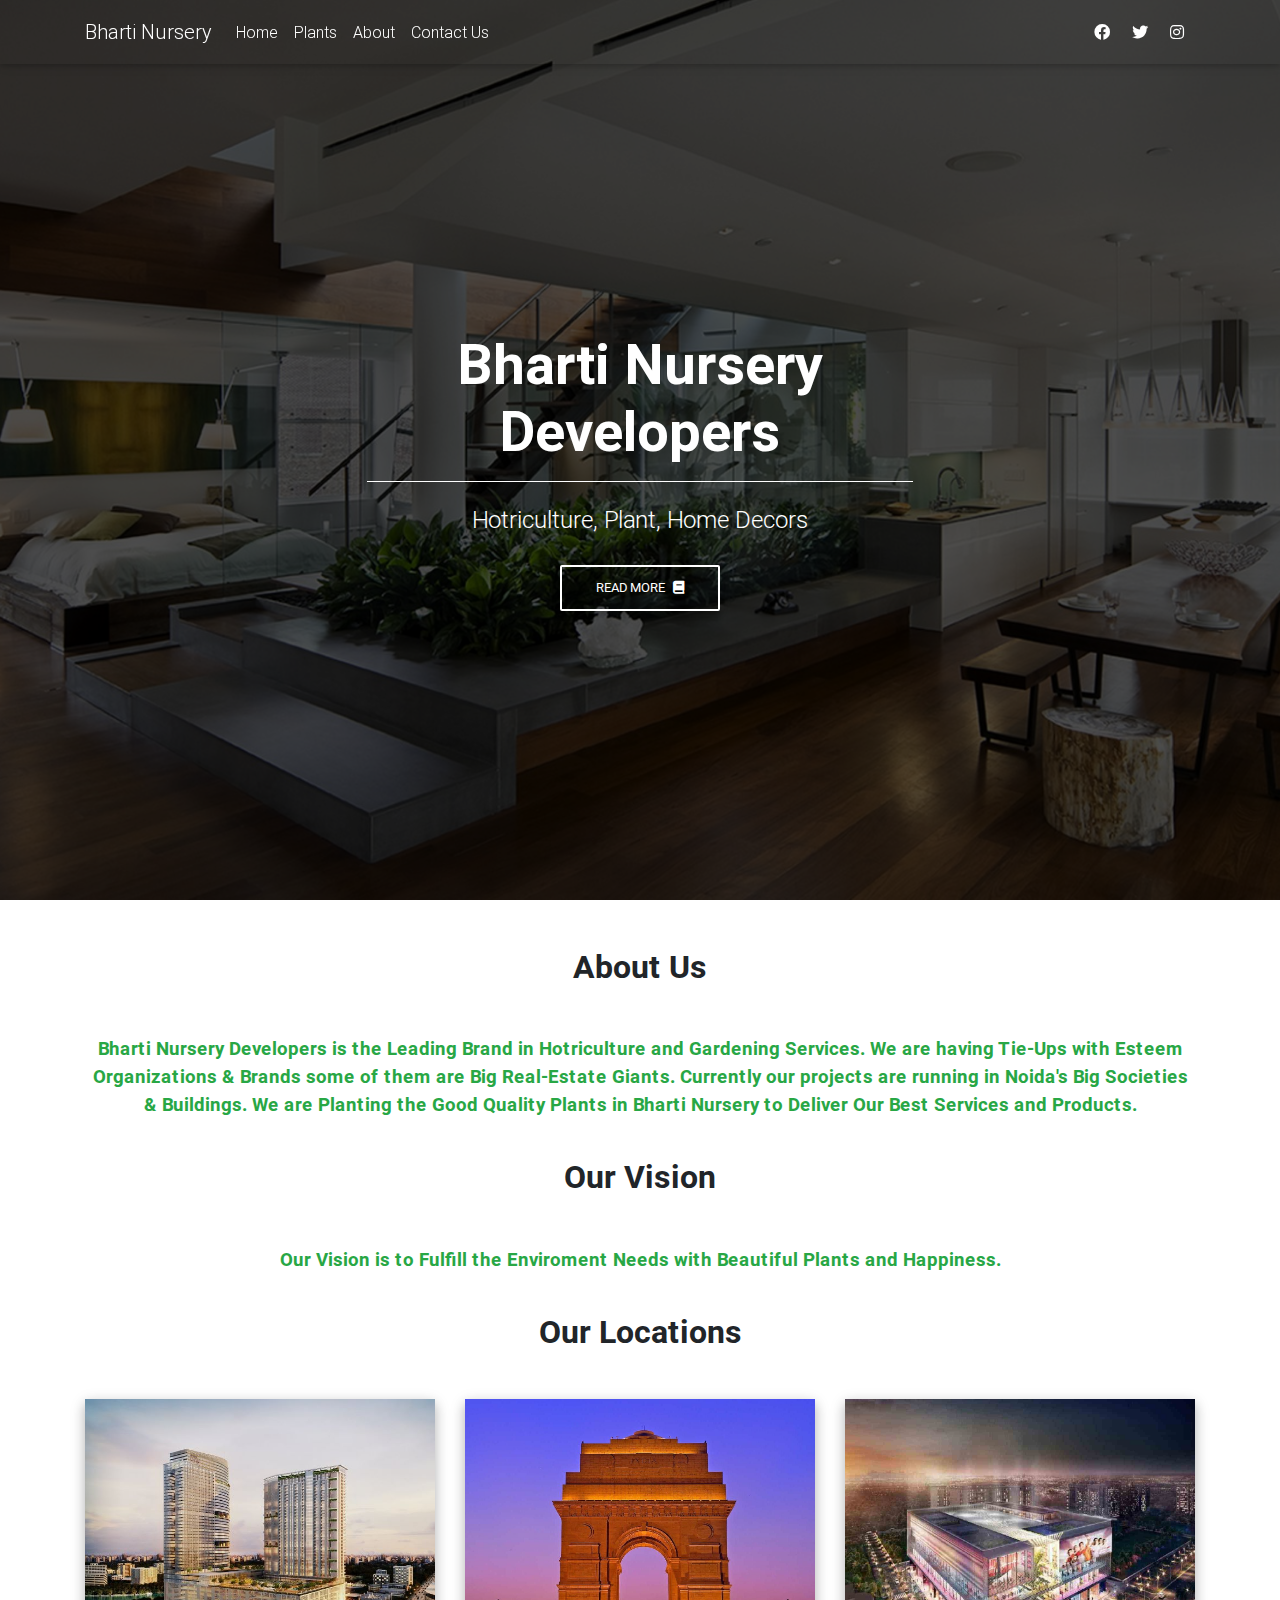
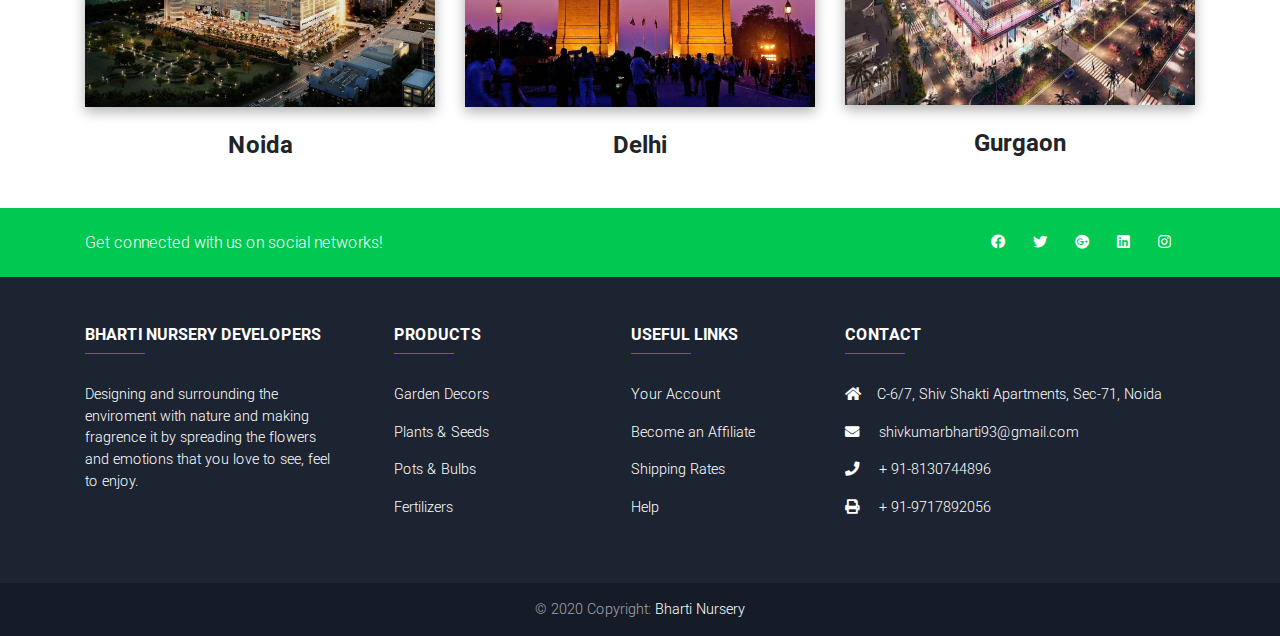
<file: about.html>
<!DOCTYPE html>
<html lang="en">

<header>
  <meta charset="utf-8">
  <meta name="viewport" content="width=device-width, initial-scale=1, shrink-to-fit=no">
  <meta http-equiv="x-ua-compatible" content="ie=edge">
  <title>Bharti Nursery Developers | About</title>
  <!-- Font Awesome -->
  <link rel="stylesheet" href="https://use.fontawesome.com/releases/v5.8.2/css/all.css">
  <!-- Bootstrap core CSS -->
  <link href="css/bootstrap.min.css" rel="stylesheet">
  <!-- Material Design Bootstrap -->
  <link href="css/mdb.min.css" rel="stylesheet">
  <!-- Your custom styles (optional) -->
  <link href="css/style.css" rel="stylesheet">


        <!--Navbar-->
        <nav class="navbar navbar-expand-lg navbar-dark fixed-top scrolling-navbar">

            <div class="container">

                <!-- Navbar brand -->
                <a class="navbar-brand" href="#">Bharti Nursery </a>

                <!-- Collapse button -->
                <button class="navbar-toggler" type="button" data-toggle="collapse" data-target="#basicExampleNav"
                    aria-controls="basicExampleNav" aria-expanded="false" aria-label="Toggle navigation">
                    <span class="navbar-toggler-icon"></span>
                </button>

                <!-- Collapsible content -->
                <div class="collapse navbar-collapse" id="basicExampleNav">

                    <!-- Links -->
                    <ul class="navbar-nav mr-auto smooth-scroll">
                        <li class="nav-item">
                            <a class="nav-link" href="index.html">Home</a>
                        </li>
                        <li class="nav-item">
                            <a class="nav-link" href="plants.html">Plants</a>
                        </li>
                        <li class="nav-item">
                            <a class="nav-link" href="#">About</a>
                        </li>
                        <li class="nav-item">
                            <a class="nav-link" href="contact.html">Contact Us</a>
                        </li>
                    </ul>
                    <!-- Links -->

                    <!-- Social Icon  -->
                    <ul class="navbar-nav nav-flex-icons">
                        <li class="nav-item">
                            <a class="nav-link"><i class="fab fa-facebook"></i></a>
                        </li>
                        <li class="nav-item">
                            <a class="nav-link"><i class="fab fa-twitter"></i></a>
                        </li>
                        <li class="nav-item">
                            <a class="nav-link"><i class="fab fa-instagram"></i></a>
                        </li>
                    </ul>
                </div>
                <!-- Collapsible content -->

            </div>

        </nav>
        <!--/.Navbar-->

        <!--Mask-->
        <div id="intro" class="view">

            <div class="mask rgba-black-strong">

                <div class="container-fluid d-flex align-items-center justify-content-center h-100">

                    <div class="row d-flex justify-content-center text-center">

                        <div class="col-md-10">

                            <!-- Heading -->
                            <h2 class="display-4 font-weight-bold white-text pt-5 mb-2">Bharti Nursery Developers</h2>

                            <!-- Divider -->
                            <hr class="hr-light">

                            <!-- Description -->
                            <h4 class="white-text my-4">Hotriculture, Plant, Home Decors </h4>
                            <button type="button" class="btn btn-outline-white">Read more<i class="fa fa-book ml-2"></i></button>

                        </div>

                    </div>

                </div>

            </div>

        </div>
        <!--/.Mask-->

    </header>
    <!--Main Navigation-->

    <!--Main layout-->
    <main class="mt-5">
        <div class="container">

            <!--Section: Best Features-->
            <section id="best-features" class="text-center">

                <!-- Heading -->
                <h2 class="mb-5 font-weight-bold">About Us</h2>
                    
                    <div class="row d-flex justify-content-center mb-4">
                    <div class="col-md-12">

                        <!-- Description -->
                        <p style="color: #28a745; font-size: 14pt; font-weight: bold;">Bharti Nursery Developers is the Leading Brand in Hotriculture and Gardening Services. We are having Tie-Ups with Esteem Organizations & Brands some of them are Big Real-Estate Giants. Currently our projects are running in Noida's Big Societies & Buildings. We are Planting the Good Quality Plants in Bharti Nursery to Deliver Our Best Services and Products.</p>

                    </div>
                    <!--Grid column-->

                </div>
                <!--Grid row-->
               
            </section>
            <!--Section: Contact-->

             <section id="best-features" class="text-center">

                <!-- Heading -->
                <h2 class="mb-5 font-weight-bold">Our Vision</h2>
                    
                    <div class="row d-flex justify-content-center mb-4">
                    <div class="col-md-12">

                        <!-- Description -->
                        <p style="color: #28a745; font-size: 14pt; font-weight: bold;">Our Vision is to Fulfill the Enviroment Needs with Beautiful Plants and Happiness.</p>

                    </div>
                    <!--Grid column-->

                </div>
                <!--Grid row-->
               
            </section>

            <section id="examples" class="text-center">

                <!-- Heading -->
                <h2 class="mb-5 font-weight-bold">Our Locations</h2>

                <!--Grid row-->
                <div class="row">

                    <!--Grid column-->
                    <div class="col-lg-4 col-md-12 mb-4">

                        <div class="view overlay z-depth-1-half">
                            <img src="images/wave-noida.jpg" class="img-fluid" alt="">
                            <div class="mask rgba-white-slight"></div>
                        </div>

                        <h4 class="my-4 font-weight-bold">Noida</h4>
                     

                    </div>
                    <!--Grid column-->

                    <!--Grid column-->
                    <div class="col-lg-4 col-md-6 mb-4">

                        <div class="view overlay z-depth-1-half">
                            <img src="images/delhi.jpg" class="img-fluid" alt="">
                            <div class="mask rgba-white-slight"></div>
                        </div>

                        <h4 class="my-4 font-weight-bold">Delhi</h4>
                      

                    </div>
                    <!--Grid column-->

                    <!--Grid column-->
                                        <div class="col-lg-4 col-md-12 mb-4">

                        <div class="view overlay z-depth-1-half">
                            <img src="images/gurgaon.jpg" class="img-fluid" alt="">
                            <div class="mask rgba-white-slight"></div>
                        </div>

                        <h4 class="my-4 font-weight-bold">Gurgaon</h4>
                    

                    </div>
                    
                    <!--Grid column-->

                </div>
            </section>
        </div>
    </main>
    <!--Main layout-->

    <!-- Footer -->
    <footer class="page-footer font-small unique-color-dark">

        <!-- Social buttons -->
        <div class="success-color">
            <div class="container">
                <!--Grid row-->
                <div class="row py-4 d-flex align-items-center">

                    <!--Grid column-->
                    <div class="col-md-6 col-lg-5 text-center text-md-left mb-4 mb-md-0">
                        <h6 class="mb-0 white-text">Get connected with us on social networks!</h6>
                    </div>
                    <!--Grid column-->

                    <!--Grid column-->
                    <div class="col-md-6 col-lg-7 text-center text-md-right">
                        <!--Facebook-->
                        <a class="fb-ic ml-0">
                            <i class="fab fa-facebook white-text mr-4"> </i>
                        </a>
                        <!--Twitter-->
                        <a class="tw-ic">
                            <i class="fab fa-twitter white-text mr-4"> </i>
                        </a>
                        <!--Google +-->
                        <a class="gplus-ic">
                            <i class="fab fa-google-plus white-text mr-4"> </i>
                        </a>
                        <!--Linkedin-->
                        <a class="li-ic">
                            <i class="fab fa-linkedin white-text mr-4"> </i>
                        </a>
                        <!--Instagram-->
                        <a class="ins-ic">
                            <i class="fab fa-instagram white-text mr-lg-4"> </i>
                        </a>
                    </div>
                    <!--Grid column-->

                </div>
                <!--Grid row-->
            </div>
        </div>
        <!-- Social buttons -->

        <!--Footer Links-->
        <div class="container mt-5 mb-4 text-center text-md-left">
            <div class="row mt-3">

                <!--First column-->
                <div class="col-md-3 col-lg-4 col-xl-3 mb-4">
                    <h6 class="text-uppercase font-weight-bold">
                        <strong>Bharti Nursery Developers</strong>
                    </h6>
                    <hr class="deep-purple accent-2 mb-4 mt-0 d-inline-block mx-auto" style="width: 60px;">
                    <p>Designing and surrounding the enviroment with nature and making fragrence it by spreading the flowers and emotions that you love to see, feel to enjoy. </p>
                </div>
                <!--/.First column-->

                <!--Second column-->
                <div class="col-md-2 col-lg-2 col-xl-2 mx-auto mb-4">
                    <h6 class="text-uppercase font-weight-bold">
                        <strong>Products</strong>
                    </h6>
                    <hr class="deep-purple accent-2 mb-4 mt-0 d-inline-block mx-auto" style="width: 60px;">
                    <p>
                        <a href="#!">Garden Decors</a>
                    </p>
                    <p>
                        <a href="#!">Plants & Seeds</a>
                    </p>
                    <p>
                        <a href="#!">Pots & Bulbs</a>
                    </p>
                    <p>
                        <a href="#!">Fertilizers</a>
                    </p>
                </div>
                <!--/.Second column-->

                <!--Third column-->
                <div class="col-md-3 col-lg-2 col-xl-2 mx-auto mb-4">
                    <h6 class="text-uppercase font-weight-bold">
                        <strong>Useful links</strong>
                    </h6>
                    <hr class="deep-purple accent-2 mb-4 mt-0 d-inline-block mx-auto" style="width: 60px;">
                    <p>
                        <a href="#!">Your Account</a>
                    </p>
                    <p>
                        <a href="#!">Become an Affiliate</a>
                    </p>
                    <p>
                        <a href="#!">Shipping Rates</a>
                    </p>
                    <p>
                        <a href="#!">Help</a>
                    </p>
                </div>
                <!--/.Third column-->

                <!--Fourth column-->
                <div class="col-md-4 col-lg-4 col-xl-4">
                    <h6 class="text-uppercase font-weight-bold">
                        <strong>Contact</strong>
                    </h6>
                    <hr class="deep-purple accent-2 mb-4 mt-0 d-inline-block mx-auto" style="width: 60px;">
                    <p>
                        <i class="fas fa-home mr-3"></i></i>C-6/7, Shiv Shakti Apartments, Sec-71, Noida</p>
                    <p>
                        <i class="fa fa-envelope mr-3"></i> shivkumarbharti93@gmail.com</p>
                    <p>
                        <i class="fa fa-phone mr-3"></i> + 91-8130744896</p>
                    <p>
                        <i class="fa fa-print mr-3"></i> + 91-9717892056</p>
                </div>
                <!--/.Fourth column-->

            </div>
        </div>
        <!--/.Footer Links-->

        <!-- Copyright -->
        <div class="footer-copyright text-center py-3">© 2020 Copyright:
            <a href="http://www.bhartinursery.in"> Bharti Nursery</a>
        </div>
        <!-- Copyright -->

    </footer>
    <!-- Footer -->







  <!-- SCRIPTS -->
  <!-- JQuery -->
  <script type="text/javascript" src="js/jquery-3.4.1.min.js"></script>
  <!-- Bootstrap tooltips -->
  <script type="text/javascript" src="js/popper.min.js"></script>
  <!-- Bootstrap core JavaScript -->
  <script type="text/javascript" src="js/bootstrap.min.js"></script>
  <!-- MDB core JavaScript -->
  <script type="text/javascript" src="js/mdb.min.js"></script>
</body>

</html>
</file>
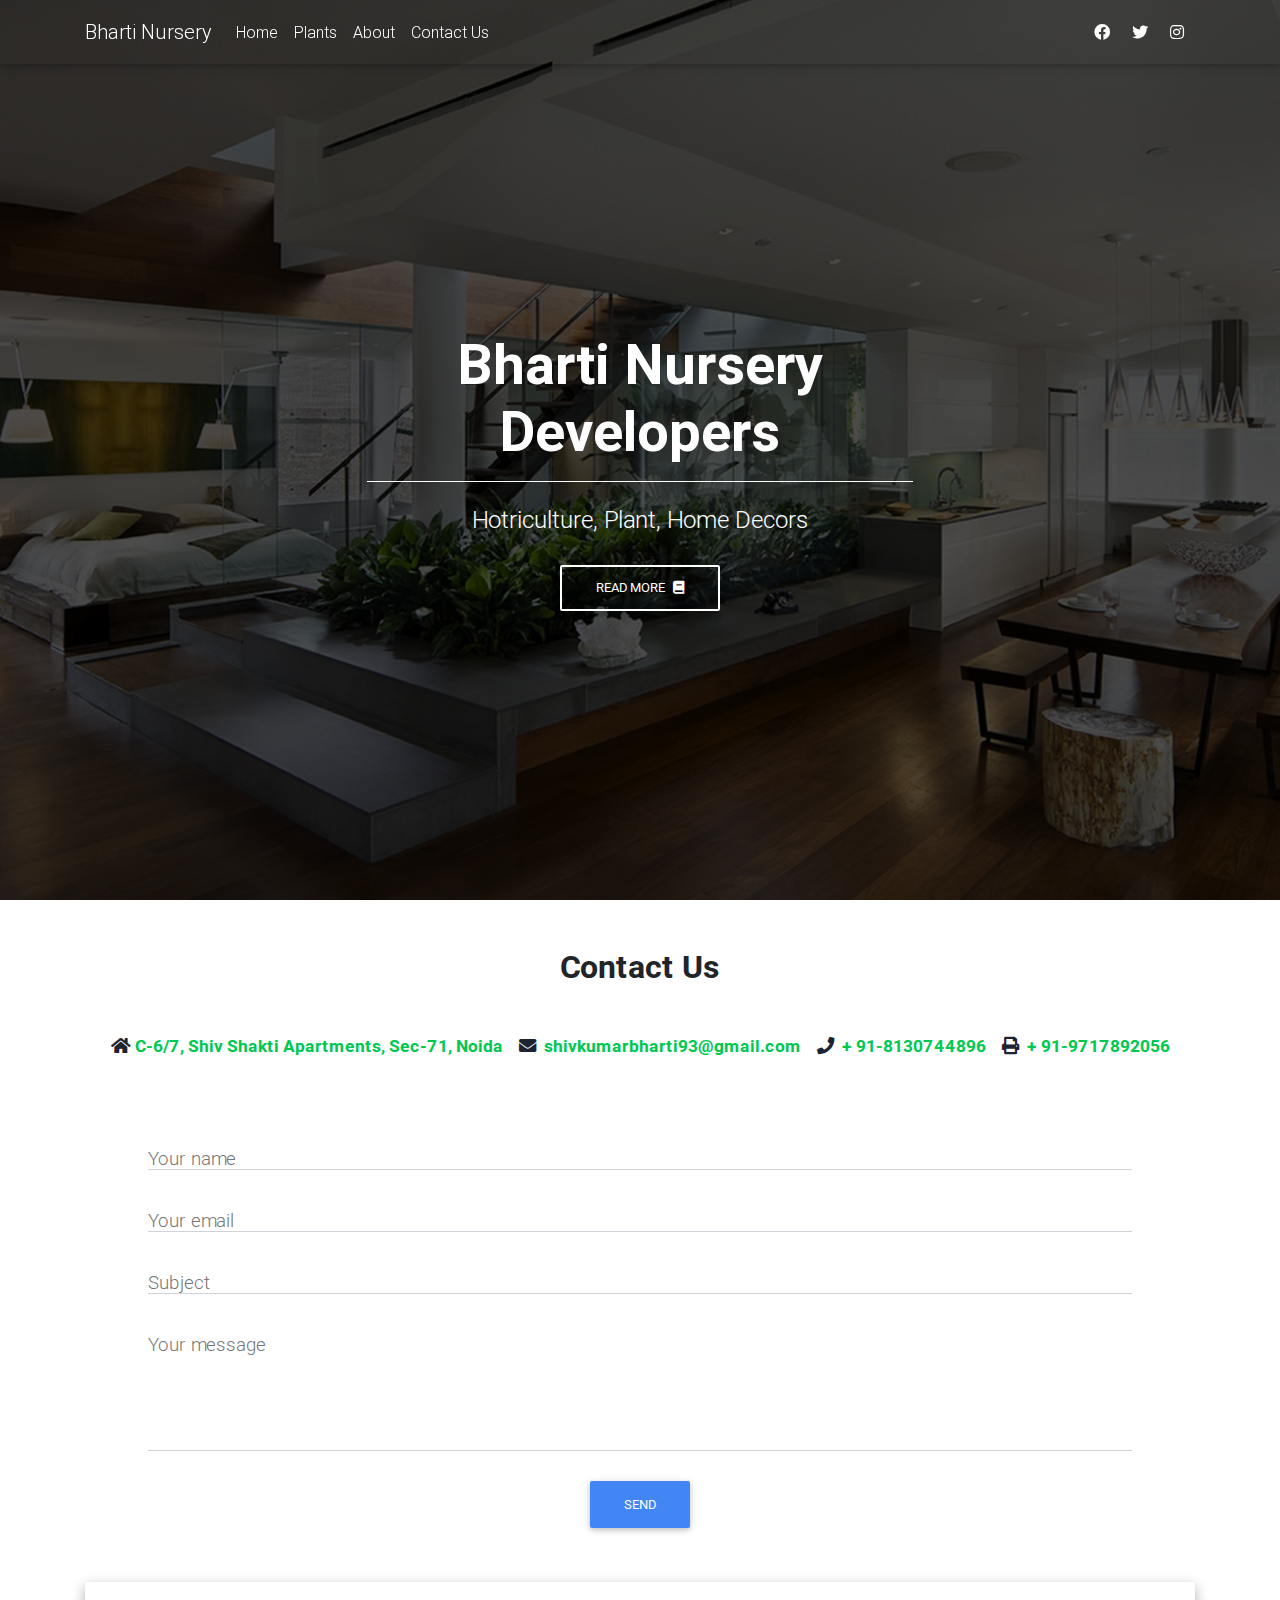
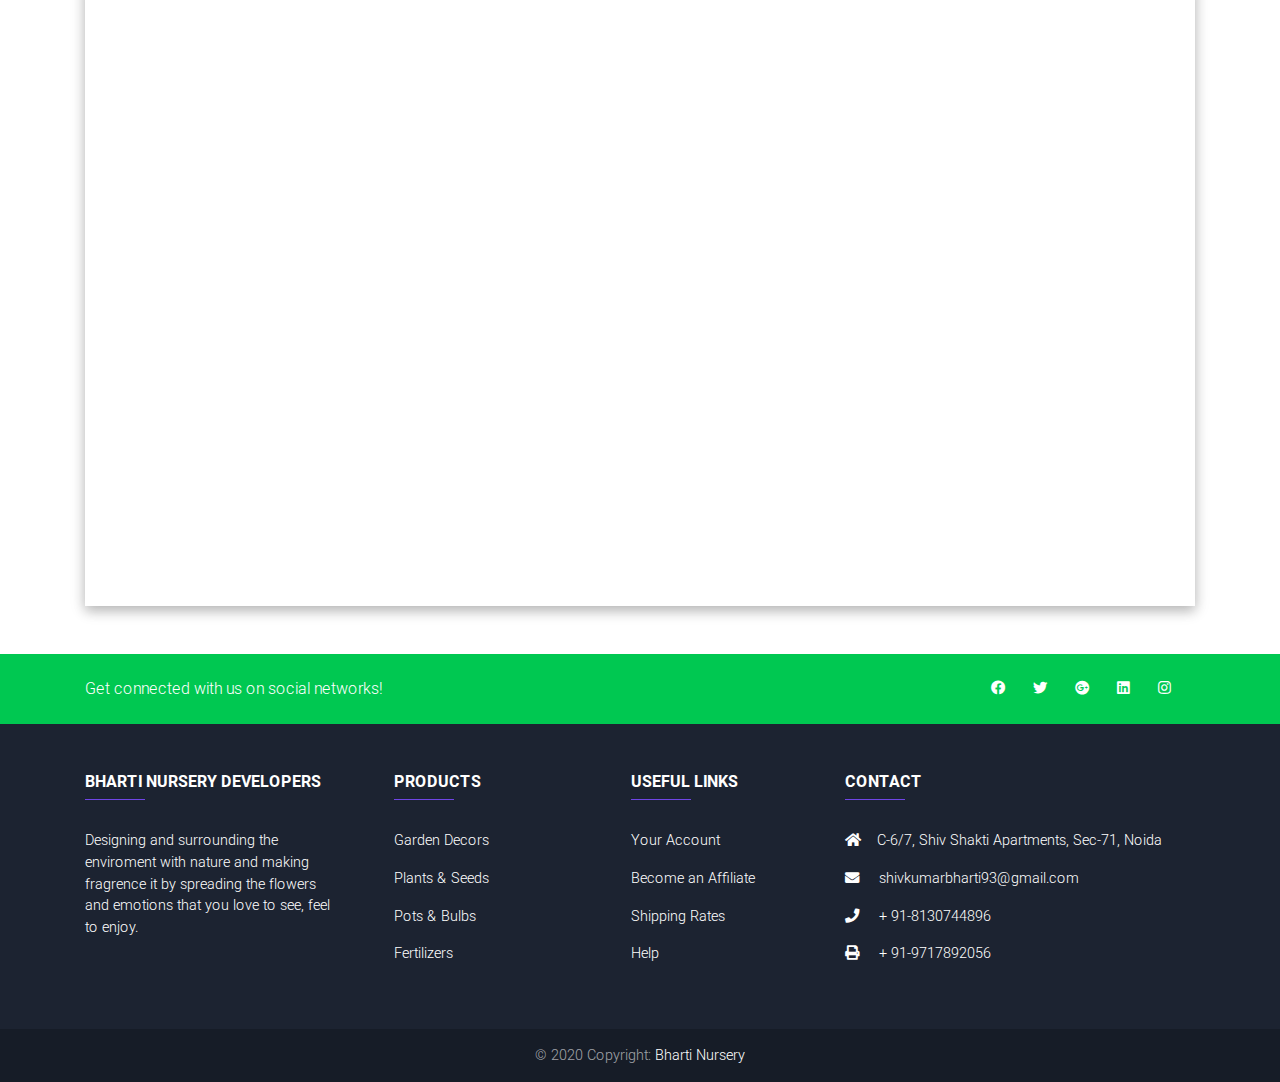
<file: contact.html>
<!DOCTYPE html>
<html lang="en">

<header>
  <meta charset="utf-8">
  <meta name="viewport" content="width=device-width, initial-scale=1, shrink-to-fit=no">
  <meta http-equiv="x-ua-compatible" content="ie=edge">
  <title>Bharti Nursery Developers | Contact</title>
  <!-- Font Awesome -->
  <link rel="stylesheet" href="https://use.fontawesome.com/releases/v5.8.2/css/all.css">
  <!-- Bootstrap core CSS -->
  <link href="css/bootstrap.min.css" rel="stylesheet">
  <!-- Material Design Bootstrap -->
  <link href="css/mdb.min.css" rel="stylesheet">
  <!-- Your custom styles (optional) -->
  <link href="css/style.css" rel="stylesheet">


        <!--Navbar-->
        <nav class="navbar navbar-expand-lg navbar-dark fixed-top scrolling-navbar">

            <div class="container">

                <!-- Navbar brand -->
                <a class="navbar-brand" href="#">Bharti Nursery </a>

                <!-- Collapse button -->
                <button class="navbar-toggler" type="button" data-toggle="collapse" data-target="#basicExampleNav"
                    aria-controls="basicExampleNav" aria-expanded="false" aria-label="Toggle navigation">
                    <span class="navbar-toggler-icon"></span>
                </button>

                <!-- Collapsible content -->
                <div class="collapse navbar-collapse" id="basicExampleNav">

                    <!-- Links -->
                    <ul class="navbar-nav mr-auto smooth-scroll">
                        <li class="nav-item">
                            <a class="nav-link" href="index.html">Home</a>
                        </li>
                        <li class="nav-item">
                            <a class="nav-link" href="plants.html">Plants</a>
                        </li>
                        <li class="nav-item">
                            <a class="nav-link" href="about.html">About</a>
                        </li>
                        <li class="nav-item">
                            <a class="nav-link" href="#">Contact Us</a>
                        </li>
                    </ul>
                    <!-- Links -->

                    <!-- Social Icon  -->
                    <ul class="navbar-nav nav-flex-icons">
                        <li class="nav-item">
                            <a class="nav-link"><i class="fab fa-facebook"></i></a>
                        </li>
                        <li class="nav-item">
                            <a class="nav-link"><i class="fab fa-twitter"></i></a>
                        </li>
                        <li class="nav-item">
                            <a class="nav-link"><i class="fab fa-instagram"></i></a>
                        </li>
                    </ul>
                </div>
                <!-- Collapsible content -->

            </div>

        </nav>
        <!--/.Navbar-->

        <!--Mask-->
        <div id="intro" class="view">

            <div class="mask rgba-black-strong">

                <div class="container-fluid d-flex align-items-center justify-content-center h-100">

                    <div class="row d-flex justify-content-center text-center">

                        <div class="col-md-10">

                            <!-- Heading -->
                            <h2 class="display-4 font-weight-bold white-text pt-5 mb-2">Bharti Nursery Developers</h2>

                            <!-- Divider -->
                            <hr class="hr-light">

                            <!-- Description -->
                            <h4 class="white-text my-4">Hotriculture, Plant, Home Decors </h4>
                            <button type="button" class="btn btn-outline-white">Read more<i class="fa fa-book ml-2"></i></button>

                        </div>

                    </div>

                </div>

            </div>

        </div>
        <!--/.Mask-->

    </header>
    <!--Main Navigation-->
    
    <!--Main layout-->
  <main class="mt-5">    
    <div class="container">
      <section id="examples" class="text-center">

                <!-- Heading -->
                <h2 class="mb-5 font-weight-bold">Contact Us</h2>

               <div class="col-md-4 col-lg-4 col-xl-4" style=" display: inline; font-weight: bold; color: #00c851; font-size: 13pt">

                   
                    <span>
                        <i class="fas fa-home mr-1" style="color: #1c2331;"></i></i>C-6/7, Shiv Shakti Apartments, Sec-71, Noida </span>&nbsp;&nbsp;
                    <span>
                        <i class="fa fa-envelope mr-1" style="color: #1c2331;"></i> shivkumarbharti93@gmail.com </span>&nbsp;&nbsp;
                    <span>
                        <i class="fa fa-phone mr-1" style="color: #1c2331;"></i> + 91-8130744896 </span>&nbsp;&nbsp;
                    <span>
                        <i class="fa fa-print mr-1" style="color: #1c2331;"></i> + 91-9717892056 </span>
                </div>
           
                 <div class="col-lg-12 col-md-12">
                        <!-- Form contact -->
                        <form class="p-5" style="font-size: 14pt;">
                            <div class="md-form form-sm"> 
                                <input type="text" id="form3" class="form-control form-control-sm">
                                <label for="form3" style="font-size: 14pt;">Your name</label>
                            </div>
                            <div class="md-form form-sm"> 
                                <input type="text" id="form2" class="form-control form-control-sm">
                                <label for="form2" style="font-size: 14pt;">Your email</label>
                            </div>
                            <div class="md-form form-sm">
                                <input type="text" id="form32" class="form-control form-control-sm">
                                <label for="form34" style="font-size: 14pt;">Subject</label>
                            </div>
                            <div class="md-form form-sm"> 
                                <textarea type="text" id="form8" class="md-textarea form-control form-control-sm" rows="4"></textarea>
                                <label for="form8" style="font-size: 14pt;">Your message</label>
                            </div>
                            <div class="text-center mt-4">
                                <button class="btn btn-primary">Send </button>
                            </div>
                        </form>
                        <!-- Form contact -->
                    </div>
            <!--Section: Examples-->
              <div id="map-container-google-1" class="z-depth-1-half map-container-6 mb-5" style="height: 300px">
  <iframe src="https://www.google.com/maps/embed?pb=!1m18!1m12!1m3!1d3503.248960190811!2d77.37486683583269!3d28.59230719424893!2m3!1f0!2f0!3f0!3m2!1i1024!2i768!4f13.1!3m3!1m2!1s0x390ce581c5555555%3A0x5c28950d9241b74f!2sShiv%20Shakti%20Apartments!5e0!3m2!1sen!2sin!4v1593780030509!5m2!1sen!2sin" frameborder="0" style="border:0" allowfullscreen></iframe>
</div>

     </div>
    </main>
       
      
       

        <footer class="page-footer font-small unique-color-dark">

        <!-- Social buttons -->
        <div class="success-color">
            <div class="container">
                <!--Grid row-->
                <div class="row py-4 d-flex align-items-center">

                    <!--Grid column-->
                    <div class="col-md-6 col-lg-5 text-center text-md-left mb-4 mb-md-0">
                        <h6 class="mb-0 white-text">Get connected with us on social networks!</h6>
                    </div>
                    <!--Grid column-->

                    <!--Grid column-->
                    <div class="col-md-6 col-lg-7 text-center text-md-right">
                        <!--Facebook-->
                        <a class="fb-ic ml-0">
                            <i class="fab fa-facebook white-text mr-4"> </i>
                        </a>
                        <!--Twitter-->
                        <a class="tw-ic">
                            <i class="fab fa-twitter white-text mr-4"> </i>
                        </a>
                        <!--Google +-->
                        <a class="gplus-ic">
                            <i class="fab fa-google-plus white-text mr-4"> </i>
                        </a>
                        <!--Linkedin-->
                        <a class="li-ic">
                            <i class="fab fa-linkedin white-text mr-4"> </i>
                        </a>
                        <!--Instagram-->
                        <a class="ins-ic">
                            <i class="fab fa-instagram white-text mr-lg-4"> </i>
                        </a>
                    </div>
                    <!--Grid column-->

                </div>
                <!--Grid row-->
            </div>
        </div>
        <!-- Social buttons -->

        <!--Footer Links-->
        <div class="container mt-5 mb-4 text-center text-md-left">
            <div class="row mt-3">

                <!--First column-->
                <div class="col-md-3 col-lg-4 col-xl-3 mb-4">
                    <h6 class="text-uppercase font-weight-bold">
                        <strong>Bharti Nursery Developers</strong>
                    </h6>
                    <hr class="deep-purple accent-2 mb-4 mt-0 d-inline-block mx-auto" style="width: 60px;">
                    <p>Designing and surrounding the enviroment with nature and making fragrence it by spreading the flowers and emotions that you love to see, feel to enjoy. </p>
                </div>
                <!--/.First column-->

                <!--Second column-->
                <div class="col-md-2 col-lg-2 col-xl-2 mx-auto mb-4">
                    <h6 class="text-uppercase font-weight-bold">
                        <strong>Products</strong>
                    </h6>
                    <hr class="deep-purple accent-2 mb-4 mt-0 d-inline-block mx-auto" style="width: 60px;">
                    <p>
                        <a href="#!">Garden Decors</a>
                    </p>
                    <p>
                        <a href="#!">Plants & Seeds</a>
                    </p>
                    <p>
                        <a href="#!">Pots & Bulbs</a>
                    </p>
                    <p>
                        <a href="#!">Fertilizers</a>
                    </p>
                </div>
                <!--/.Second column-->

                <!--Third column-->
                <div class="col-md-3 col-lg-2 col-xl-2 mx-auto mb-4">
                    <h6 class="text-uppercase font-weight-bold">
                        <strong>Useful links</strong>
                    </h6>
                    <hr class="deep-purple accent-2 mb-4 mt-0 d-inline-block mx-auto" style="width: 60px;">
                    <p>
                        <a href="#!">Your Account</a>
                    </p>
                    <p>
                        <a href="#!">Become an Affiliate</a>
                    </p>
                    <p>
                        <a href="#!">Shipping Rates</a>
                    </p>
                    <p>
                        <a href="#!">Help</a>
                    </p>
                </div>
                <!--/.Third column-->

                <!--Fourth column-->
                <div class="col-md-4 col-lg-4 col-xl-4">
                    <h6 class="text-uppercase font-weight-bold">
                        <strong>Contact</strong>
                    </h6>
                    <hr class="deep-purple accent-2 mb-4 mt-0 d-inline-block mx-auto" style="width: 60px;">
                    <p>
                        <i class="fas fa-home mr-3"></i></i>C-6/7, Shiv Shakti Apartments, Sec-71, Noida</p>
                    <p>
                        <i class="fa fa-envelope mr-3"></i> shivkumarbharti93@gmail.com</p>
                    <p>
                        <i class="fa fa-phone mr-3"></i> + 91-8130744896</p>
                    <p>
                        <i class="fa fa-print mr-3"></i> + 91-9717892056</p>
                </div>
                <!--/.Fourth column-->

            </div>
        </div>
        <!--/.Footer Links-->

        <!-- Copyright -->
        <div class="footer-copyright text-center py-3">© 2020 Copyright:
            <a href="http://www.bhartinursery.in"> Bharti Nursery</a>
        </div>
        <!-- Copyright -->

    </footer>
    <!-- Footer -->







  <!-- SCRIPTS -->
  <!-- JQuery -->
  <script type="text/javascript" src="js/jquery-3.4.1.min.js"></script>
  <!-- Bootstrap tooltips -->
  <script type="text/javascript" src="js/popper.min.js"></script>
  <!-- Bootstrap core JavaScript -->
  <script type="text/javascript" src="js/bootstrap.min.js"></script>
  <!-- MDB core JavaScript -->
  <script type="text/javascript" src="js/mdb.min.js"></script>
</body>

</html>
</file>
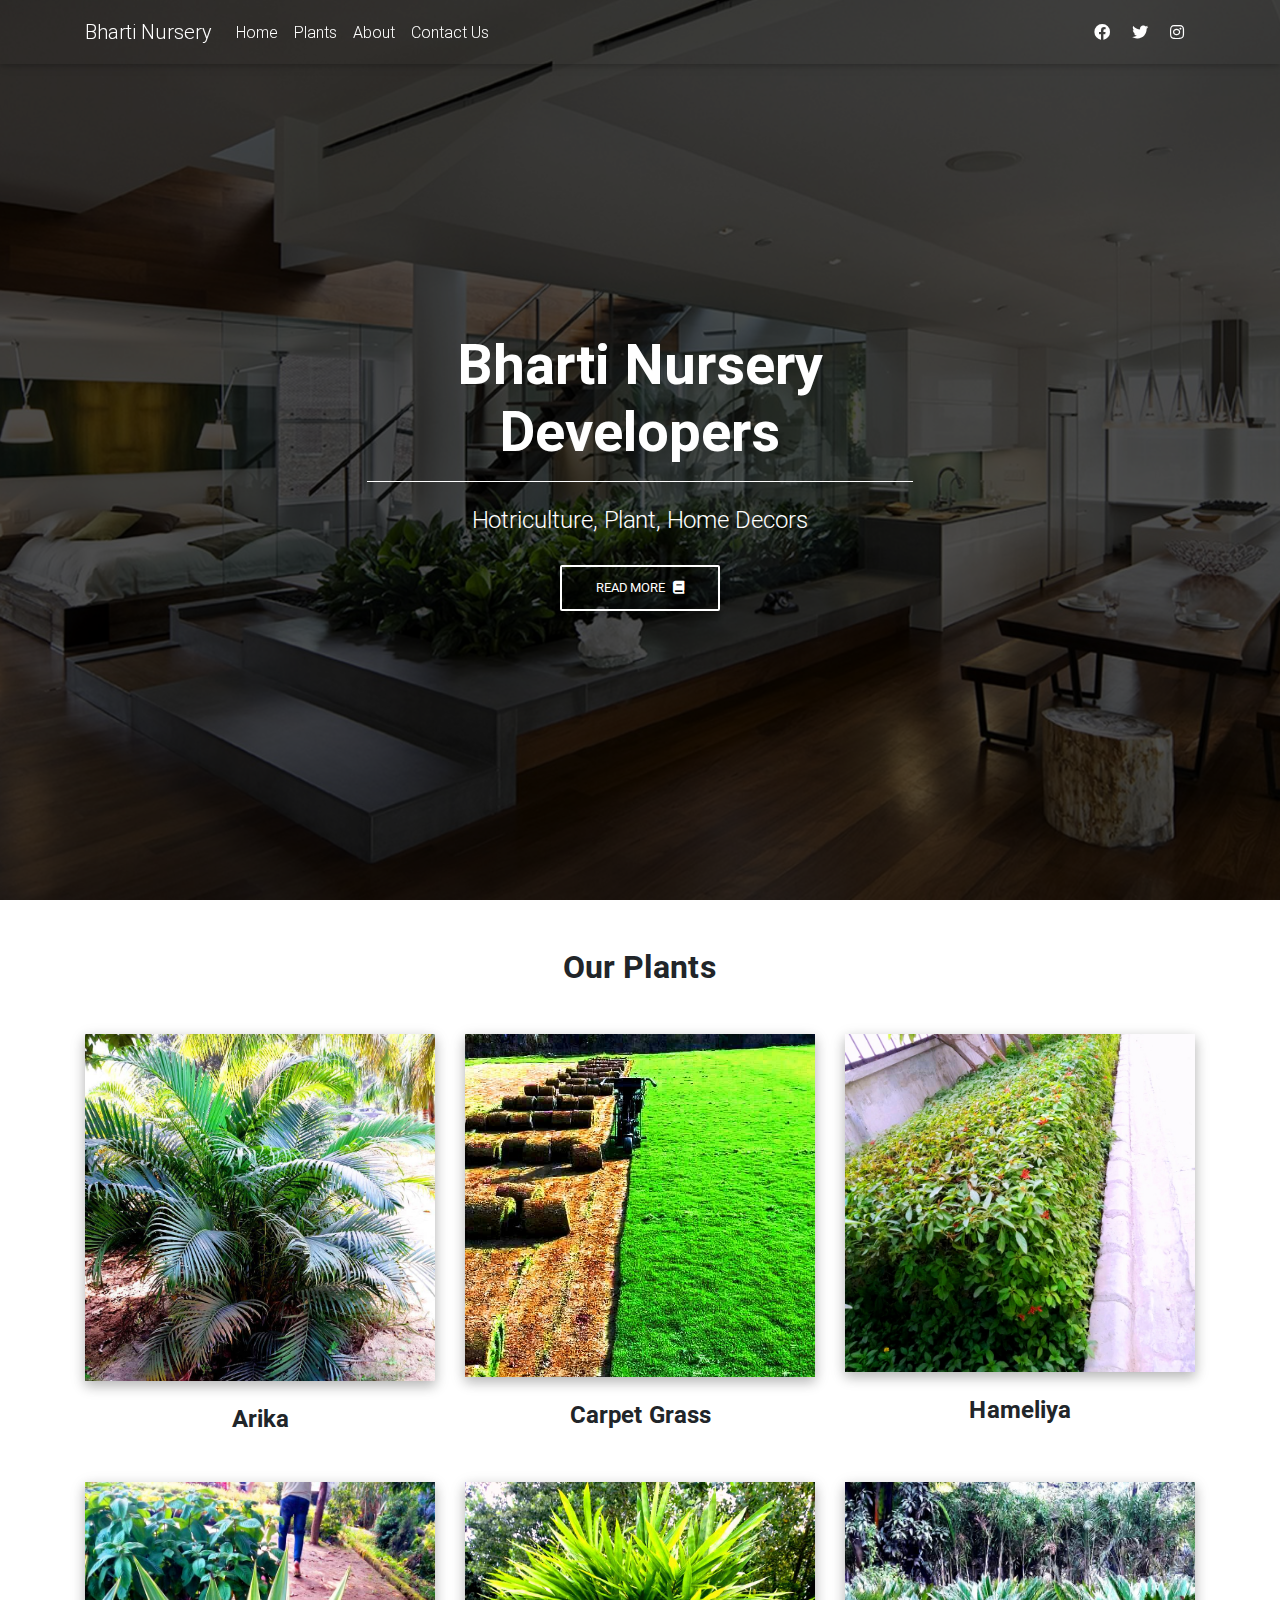
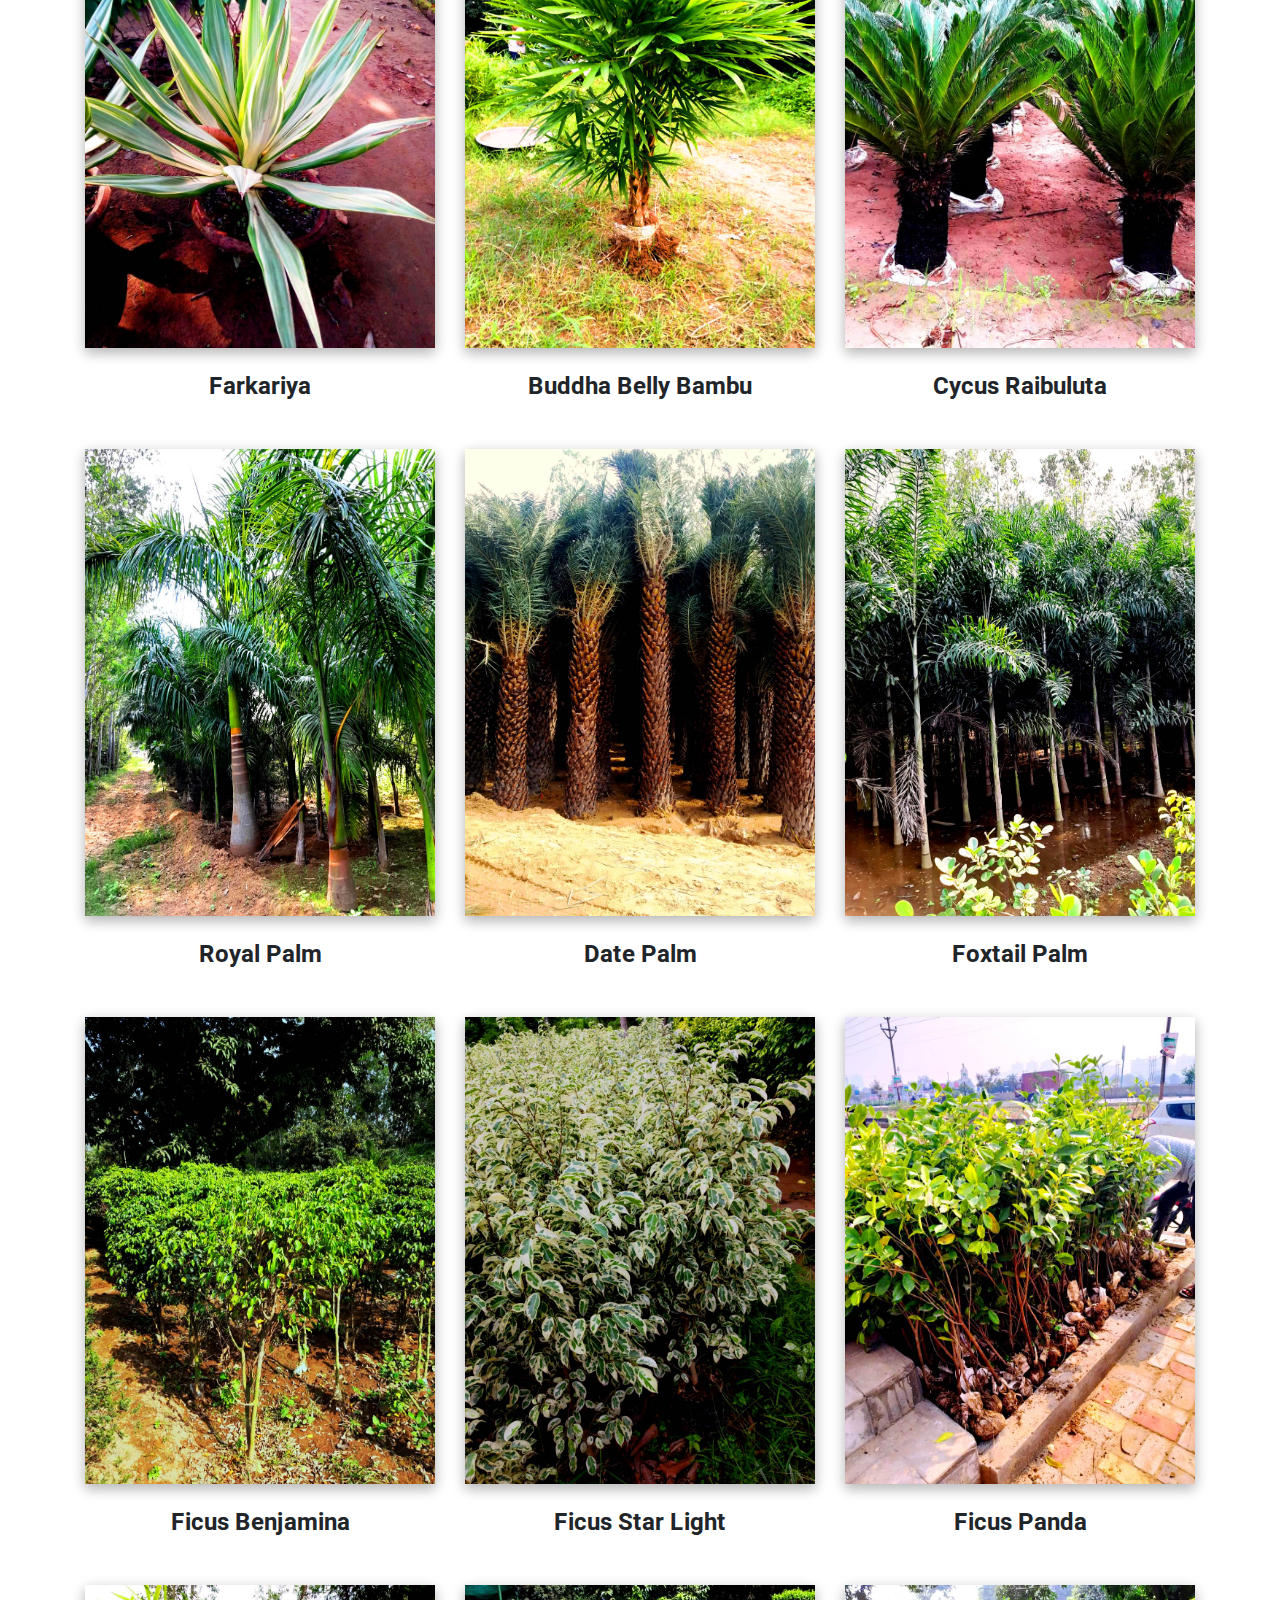
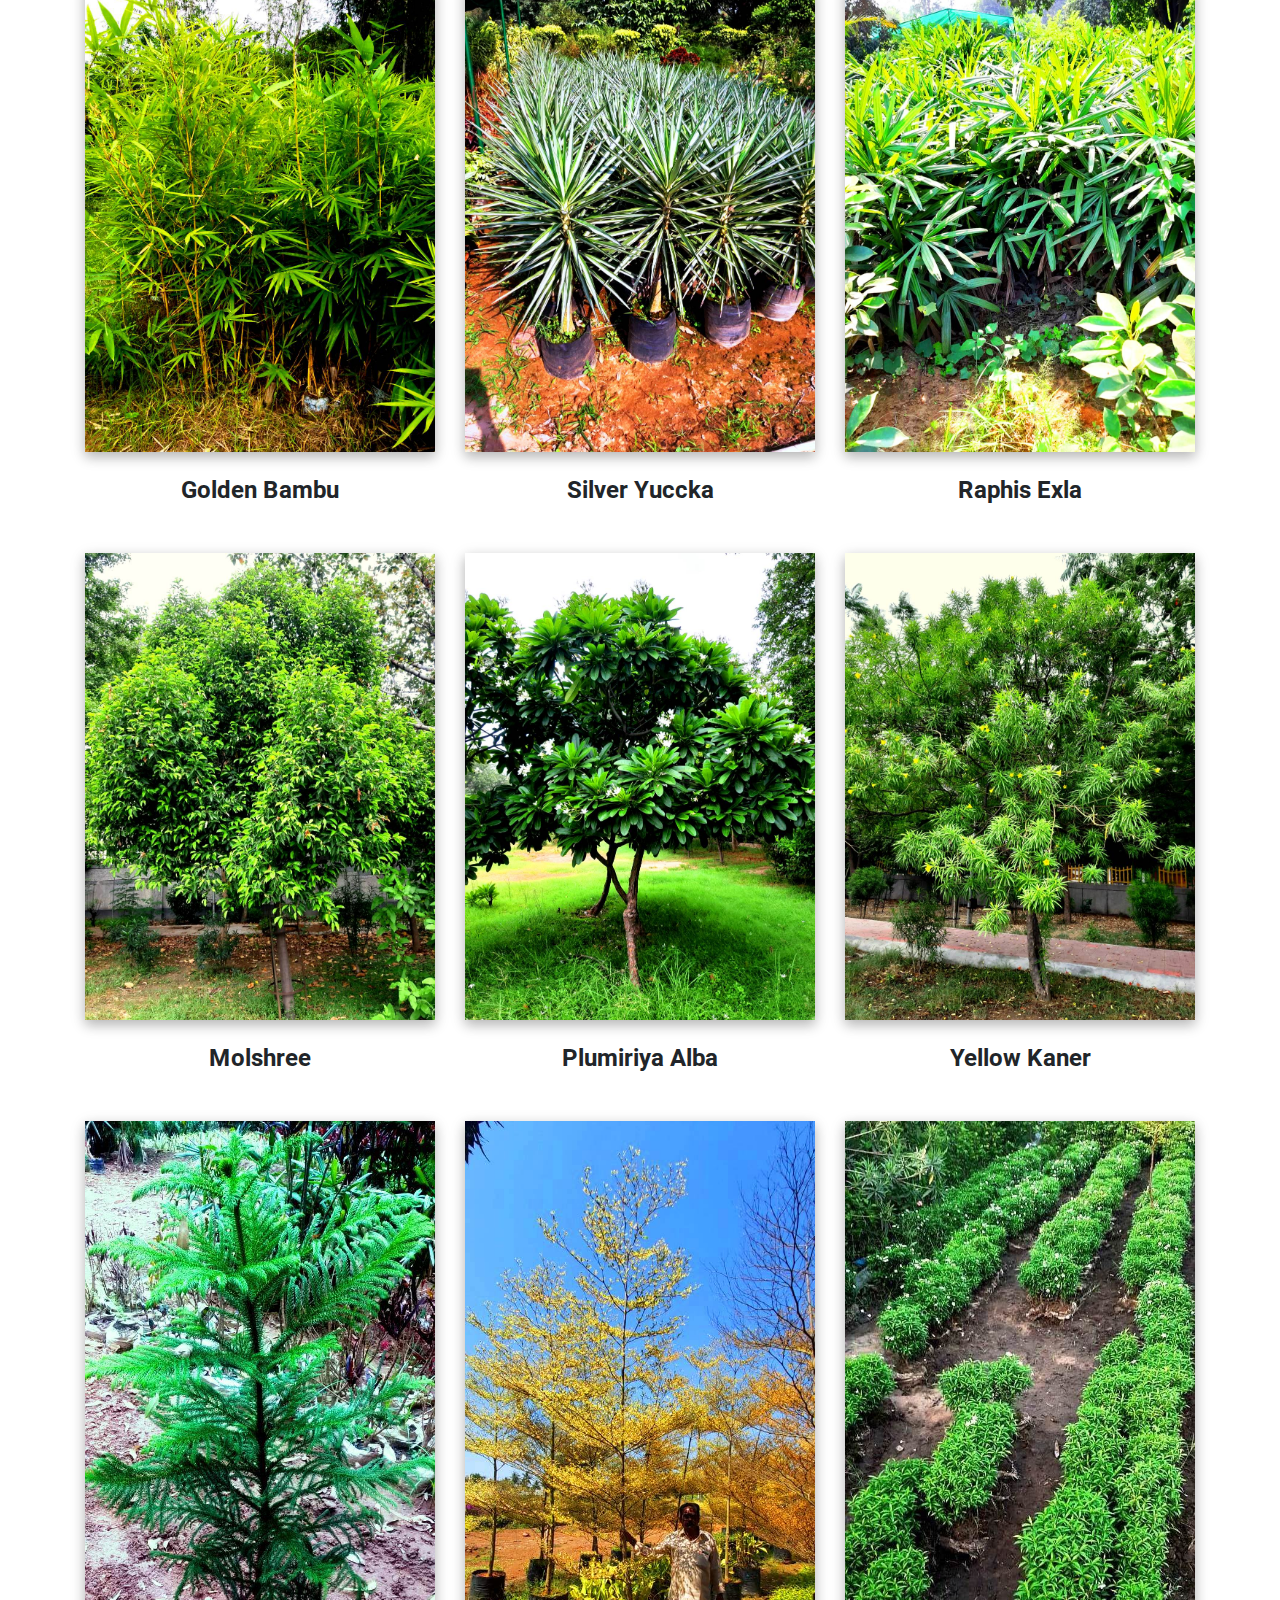
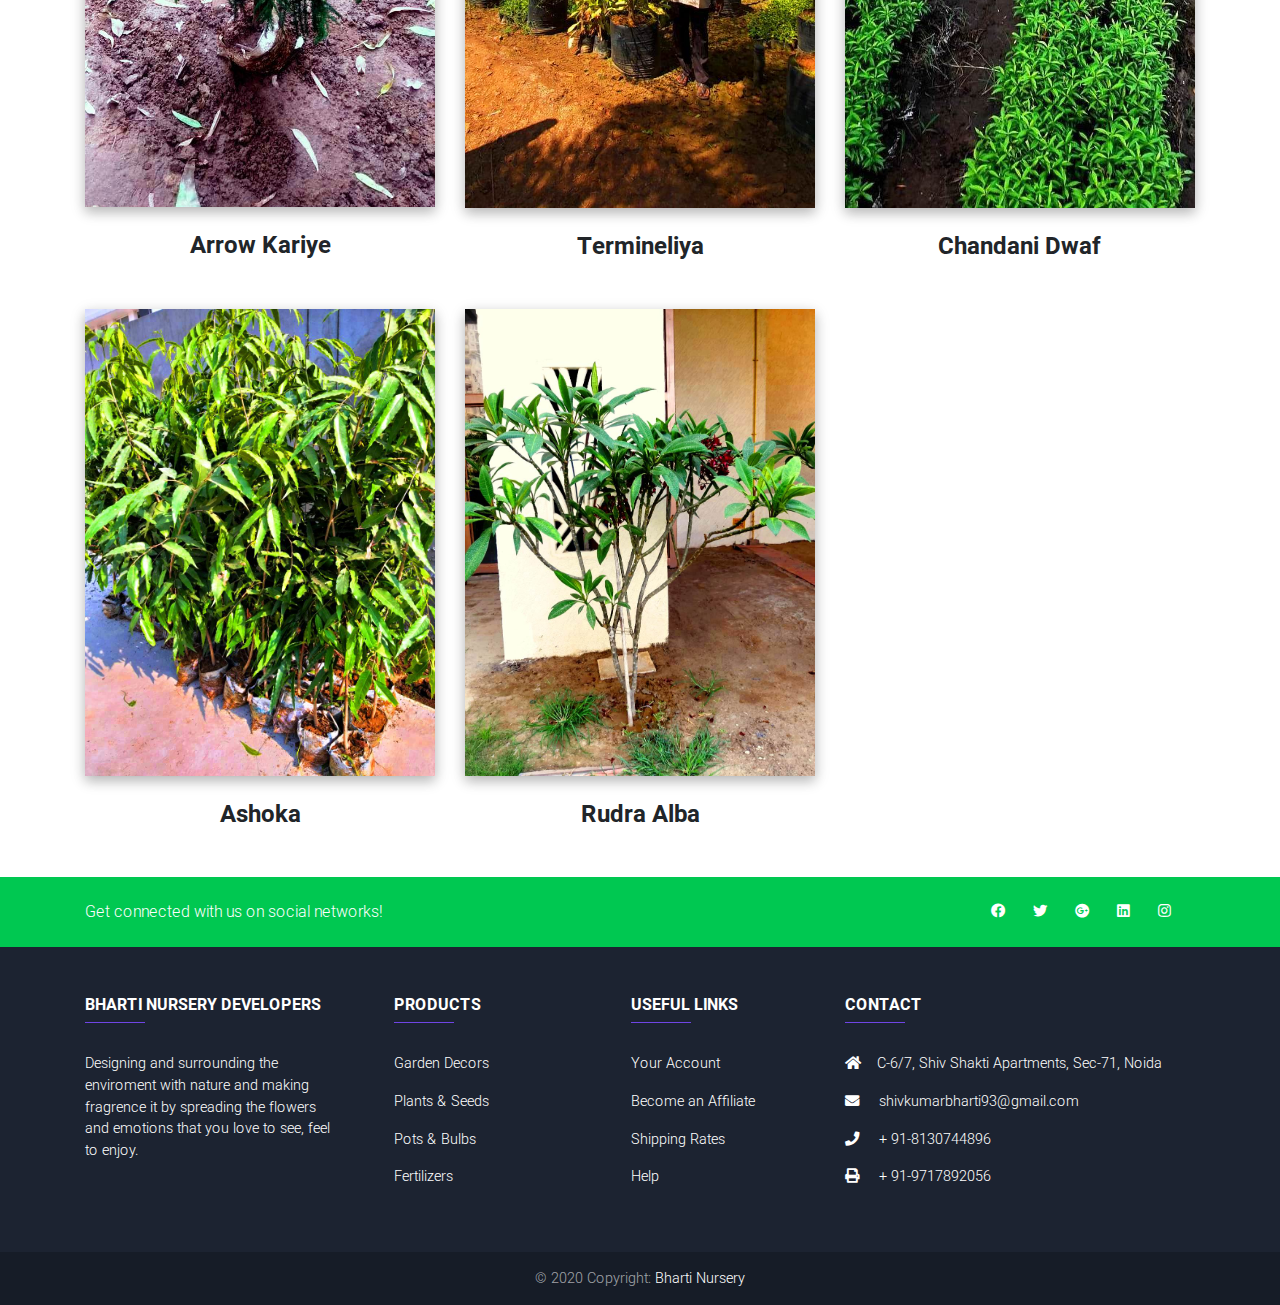
<file: plants.html>
<!DOCTYPE html>
<html lang="en">

<header>
  <meta charset="utf-8">
  <meta name="viewport" content="width=device-width, initial-scale=1, shrink-to-fit=no">
  <meta http-equiv="x-ua-compatible" content="ie=edge">
  <title>Bharti Nursery Developers | Plants</title>
  <!-- Font Awesome -->
  <link rel="stylesheet" href="https://use.fontawesome.com/releases/v5.8.2/css/all.css">
  <!-- Bootstrap core CSS -->
  <link href="css/bootstrap.min.css" rel="stylesheet">
  <!-- Material Design Bootstrap -->
  <link href="css/mdb.min.css" rel="stylesheet">
  <!-- Your custom styles (optional) -->
  <link href="css/style.css" rel="stylesheet">


        <!--Navbar-->
        <nav class="navbar navbar-expand-lg navbar-dark fixed-top scrolling-navbar">

            <div class="container">

                <!-- Navbar brand -->
                <a class="navbar-brand" href="#">Bharti Nursery </a>

                <!-- Collapse button -->
                <button class="navbar-toggler" type="button" data-toggle="collapse" data-target="#basicExampleNav"
                    aria-controls="basicExampleNav" aria-expanded="false" aria-label="Toggle navigation">
                    <span class="navbar-toggler-icon"></span>
                </button>

                <!-- Collapsible content -->
                <div class="collapse navbar-collapse" id="basicExampleNav">

                    <!-- Links -->
                    <ul class="navbar-nav mr-auto smooth-scroll">
                        <li class="nav-item">
                            <a class="nav-link" href="index.html">Home</a>
                        </li>
                        <li class="nav-item">
                            <a class="nav-link" href="#">Plants</a>
                        </li>
                        <li class="nav-item">
                            <a class="nav-link" href="about.html">About</a>
                        </li>
                        <li class="nav-item">
                            <a class="nav-link" href="contact.html">Contact Us</a>
                        </li>
                    </ul>
                    <!-- Links -->

                    <!-- Social Icon  -->
                    <ul class="navbar-nav nav-flex-icons">
                        <li class="nav-item">
                            <a class="nav-link"><i class="fab fa-facebook"></i></a>
                        </li>
                        <li class="nav-item">
                            <a class="nav-link"><i class="fab fa-twitter"></i></a>
                        </li>
                        <li class="nav-item">
                            <a class="nav-link"><i class="fab fa-instagram"></i></a>
                        </li>
                    </ul>
                </div>
                <!-- Collapsible content -->

            </div>

        </nav>
        <!--/.Navbar-->

        <!--Mask-->
        <div id="intro" class="view">

            <div class="mask rgba-black-strong">

                <div class="container-fluid d-flex align-items-center justify-content-center h-100">

                    <div class="row d-flex justify-content-center text-center">

                        <div class="col-md-10">

                            <!-- Heading -->
                            <h2 class="display-4 font-weight-bold white-text pt-5 mb-2">Bharti Nursery Developers</h2>

                            <!-- Divider -->
                            <hr class="hr-light">

                            <!-- Description -->
                            <h4 class="white-text my-4">Hotriculture, Plant, Home Decors </h4>
                            <button type="button" class="btn btn-outline-white">Read more<i class="fa fa-book ml-2"></i></button>

                        </div>

                    </div>

                </div>

            </div>

        </div>
        <!--/.Mask-->

    </header>
    <!--Main Navigation-->
    
    <!--Main layout-->
  <main class="mt-5">    
    <div class="container">
      <section id="examples" class="text-center">

                <!-- Heading -->
                <h2 class="mb-5 font-weight-bold">Our Plants</h2>

                <!--Grid row-->
                <div class="row">

                    <!--Grid column-->
                    <div class="col-lg-4 col-md-12 mb-4">

                        <div class="view overlay z-depth-1-half">
                            <img src="images/plants/arika.jpg" class="img-fluid" alt="">
                            <div class="mask rgba-white-slight"></div>
                        </div>

                        <h4 class="my-4 font-weight-bold">Arika</h4>
                     

                    </div>
                    <!--Grid column-->

                    <!--Grid column-->
                    <div class="col-lg-4 col-md-6 mb-4">

                        <div class="view overlay z-depth-1-half">
                            <img src="images/plants/carpet-grass.jpg" class="img-fluid" alt="">
                            <div class="mask rgba-white-slight"></div>
                        </div>

                        <h4 class="my-4 font-weight-bold">Carpet Grass</h4>
                      

                    </div>
                    <!--Grid column-->

                    <!--Grid column-->
                                        <div class="col-lg-4 col-md-12 mb-4">

                        <div class="view overlay z-depth-1-half">
                            <img src="images/plants/hameliya.jpg" class="img-fluid" alt="">
                            <div class="mask rgba-white-slight"></div>
                        </div>

                        <h4 class="my-4 font-weight-bold">Hameliya</h4>
                    

                    </div>
                    
                    <!--Grid column-->

                </div>
                <!--Grid row-->

                <!--Grid row-->
                <div class="row">

                    <!--Grid column-->
                    <div class="col-lg-4 col-md-6 mb-4">

                        <div class="view overlay z-depth-1-half">
                            <img src="images/plants/farkariya.jpg" class="img-fluid" alt="">
                            <div class="mask rgba-white-slight"></div>
                        </div>

                        <h4 class="my-4 font-weight-bold">Farkariya</h4>
     
                    </div>
                    <!--Grid column-->

                    <!--Grid column-->
                    <div class="col-lg-4 col-md-6 mb-4">

                        <div class="view overlay z-depth-1-half">
                            <img src="images/plants/buddha-belly-bambu.jpg" class="img-fluid" alt="">
                            <div class="mask rgba-white-slight"></div>
                        </div>

                        <h4 class="my-4 font-weight-bold">Buddha Belly Bambu</h4>
                    

                    </div>
                    <!--Grid column-->

                    <!--Grid column-->
                    <div class="col-lg-4 col-md-6 mb-4">

                        <div class="view overlay z-depth-1-half">
                            <img src="images/plants/cycus-raibuluta.jpg" class="img-fluid" alt="">
                            <div class="mask rgba-white-slight"></div>
                        </div>

                        <h4 class="my-4 font-weight-bold">Cycus Raibuluta</h4>
                    

                    </div>
                    <!--Grid column-->

                </div>
                <!--Grid row-->
                    <div class="row">

                    <!--Grid column-->
                    <div class="col-lg-4 col-md-6 mb-4">

                        <div class="view overlay z-depth-1-half">
                            <img src="images/plants/royal-palm.jpg" class="img-fluid" alt="">
                            <div class="mask rgba-white-slight"></div>
                        </div>

                        <h4 class="my-4 font-weight-bold">Royal Palm</h4>
                  
                    </div>
                    <!--Grid column-->

                    <!--Grid column-->
                    <div class="col-lg-4 col-md-6 mb-4">

                        <div class="view overlay z-depth-1-half">
                            <img src="images/plants/date-palm.jpg" class="img-fluid" alt="">
                            <div class="mask rgba-white-slight"></div>
                        </div>

                        <h4 class="my-4 font-weight-bold">Date Palm</h4>
                   

                    </div>
                    <!--Grid column-->

                    <!--Grid column-->
                    <div class="col-lg-4 col-md-6 mb-4">

                        <div class="view overlay z-depth-1-half">
                            <img src="images/plants/foxtail-palm.jpg" class="img-fluid" alt="">
                            <div class="mask rgba-white-slight"></div>
                        </div>

                        <h4 class="my-4 font-weight-bold">Foxtail Palm</h4>
                      

                    </div>
                    <!--Grid column-->

                </div>

                   <div class="row">

                    <!--Grid column-->
                    <div class="col-lg-4 col-md-6 mb-4">

                        <div class="view overlay z-depth-1-half">
                            <img src="images/plants/ficus-benjamina.jpg" class="img-fluid" alt="">
                            <div class="mask rgba-white-slight"></div>
                        </div>

                        <h4 class="my-4 font-weight-bold">Ficus Benjamina</h4>
                
                    </div>
                    <!--Grid column-->

                    <!--Grid column-->
                    <div class="col-lg-4 col-md-6 mb-4">

                        <div class="view overlay z-depth-1-half">
                            <img src="images/plants/ficus-star-light.jpg" class="img-fluid" alt="">
                            <div class="mask rgba-white-slight"></div>
                        </div>

                        <h4 class="my-4 font-weight-bold">Ficus Star Light</h4>


                    </div>
                    <!--Grid column-->

                    <!--Grid column-->
                    <div class="col-lg-4 col-md-6 mb-4">

                        <div class="view overlay z-depth-1-half">
                            <img src="images/plants/ficus-panda.jpg" class="img-fluid" alt="">
                            <div class="mask rgba-white-slight"></div>
                        </div>

                        <h4 class="my-4 font-weight-bold">Ficus Panda</h4>
                       

                    </div>
                    <!--Grid column-->

                </div>

                <div class="row">

                    <!--Grid column-->
                    <div class="col-lg-4 col-md-6 mb-4">

                        <div class="view overlay z-depth-1-half">
                            <img src="images/plants/golden-bambu.jpg" class="img-fluid" alt="">
                            <div class="mask rgba-white-slight"></div>
                        </div>

                        <h4 class="my-4 font-weight-bold">Golden Bambu</h4>
                       

                    </div>
                    <!--Grid column-->

                    <!--Grid column-->
                    <div class="col-lg-4 col-md-6 mb-4">

                        <div class="view overlay z-depth-1-half">
                            <img src="images/plants/silver-yuccka.jpg" class="img-fluid" alt="">
                            <div class="mask rgba-white-slight"></div>
                        </div>

                        <h4 class="my-4 font-weight-bold">Silver Yuccka</h4>
                 

                    </div>
                    <!--Grid column-->

                    <!--Grid column-->
                    <div class="col-lg-4 col-md-6 mb-4">

                        <div class="view overlay z-depth-1-half">
                            <img src="images/plants/raphis-exla.jpg" class="img-fluid" alt="">
                            <div class="mask rgba-white-slight"></div>
                        </div>

                        <h4 class="my-4 font-weight-bold">Raphis Exla</h4>
                      

                    </div>
                    <!--Grid column-->

                </div>
                <div class="row">

                    <!--Grid column-->
                    <div class="col-lg-4 col-md-6 mb-4">

                        <div class="view overlay z-depth-1-half">
                            <img src="images/plants/molshree.jpg" class="img-fluid" alt="">
                            <div class="mask rgba-white-slight"></div>
                        </div>

                        <h4 class="my-4 font-weight-bold">Molshree</h4>
                  

                    </div>
                    <!--Grid column-->

                    <!--Grid column-->
                    <div class="col-lg-4 col-md-6 mb-4">

                        <div class="view overlay z-depth-1-half">
                            <img src="images/plants/plumiriya-alba.jpg" class="img-fluid" alt="">
                            <div class="mask rgba-white-slight"></div>
                        </div>

                        <h4 class="my-4 font-weight-bold">Plumiriya Alba</h4>
                    

                    </div>
                    <!--Grid column-->

                    <!--Grid column-->
                    <div class="col-lg-4 col-md-6 mb-4">

                        <div class="view overlay z-depth-1-half">
                            <img src="images/plants/yellow-kaner.jpg" class="img-fluid" alt="">
                            <div class="mask rgba-white-slight"></div>
                        </div>

                        <h4 class="my-4 font-weight-bold">Yellow Kaner</h4>
                   

                    </div>
                    <!--Grid column-->

                </div>

                <div class="row">

                    <!--Grid column-->
                    <div class="col-lg-4 col-md-6 mb-4">

                        <div class="view overlay z-depth-1-half">
                            <img src="images/plants/arrow-kariye.jpg" class="img-fluid" alt="">
                            <div class="mask rgba-white-slight"></div>
                        </div>

                        <h4 class="my-4 font-weight-bold">Arrow Kariye</h4>
                     

                    </div>
                    <!--Grid column-->

                    <!--Grid column-->
                    <div class="col-lg-4 col-md-6 mb-4">

                        <div class="view overlay z-depth-1-half">
                            <img src="images/plants/termineliya.jpg" class="img-fluid" alt="">
                            <div class="mask rgba-white-slight"></div>
                        </div>

                        <h4 class="my-4 font-weight-bold">Termineliya</h4>
                   

                    </div>
                    <!--Grid column-->

                    <!--Grid column-->
                    <div class="col-lg-4 col-md-6 mb-4">

                        <div class="view overlay z-depth-1-half">
                            <img src="images/plants/chandani-dwaf.jpg" class="img-fluid" alt="">
                            <div class="mask rgba-white-slight"></div>
                        </div>

                        <h4 class="my-4 font-weight-bold">Chandani Dwaf</h4>
             

                    </div>
                    <!--Grid column-->

                </div>

                <div class="row">

                    <!--Grid column-->
                    <div class="col-lg-4 col-md-6 mb-4">

                        <div class="view overlay z-depth-1-half">
                            <img src="images/plants/ashoka.jpg" class="img-fluid" alt="">
                            <div class="mask rgba-white-slight"></div>
                        </div>

                        <h4 class="my-4 font-weight-bold">Ashoka</h4>
                 

                    </div>
                    <!--Grid column-->

                    <!--Grid column-->
                    <div class="col-lg-4 col-md-6 mb-4">

                        <div class="view overlay z-depth-1-half">
                            <img src="images/plants/rudra-alba.jpg" class="img-fluid" alt="">
                            <div class="mask rgba-white-slight"></div>
                        </div>

                        <h4 class="my-4 font-weight-bold">Rudra Alba</h4>
                    
                    </div>
                    <!--Grid column-->



                </div>
            </section>
            <!--Section: Examples-->
  </div>
</main>
        <footer class="page-footer font-small unique-color-dark">

        <!-- Social buttons -->
        <div class="success-color">
            <div class="container">
                <!--Grid row-->
                <div class="row py-4 d-flex align-items-center">

                    <!--Grid column-->
                    <div class="col-md-6 col-lg-5 text-center text-md-left mb-4 mb-md-0">
                        <h6 class="mb-0 white-text">Get connected with us on social networks!</h6>
                    </div>
                    <!--Grid column-->

                    <!--Grid column-->
                    <div class="col-md-6 col-lg-7 text-center text-md-right">
                        <!--Facebook-->
                        <a class="fb-ic ml-0">
                            <i class="fab fa-facebook white-text mr-4"> </i>
                        </a>
                        <!--Twitter-->
                        <a class="tw-ic">
                            <i class="fab fa-twitter white-text mr-4"> </i>
                        </a>
                        <!--Google +-->
                        <a class="gplus-ic">
                            <i class="fab fa-google-plus white-text mr-4"> </i>
                        </a>
                        <!--Linkedin-->
                        <a class="li-ic">
                            <i class="fab fa-linkedin white-text mr-4"> </i>
                        </a>
                        <!--Instagram-->
                        <a class="ins-ic">
                            <i class="fab fa-instagram white-text mr-lg-4"> </i>
                        </a>
                    </div>
                    <!--Grid column-->

                </div>
                <!--Grid row-->
            </div>
        </div>
        <!-- Social buttons -->

        <!--Footer Links-->
        <div class="container mt-5 mb-4 text-center text-md-left">
            <div class="row mt-3">

                <!--First column-->
                <div class="col-md-3 col-lg-4 col-xl-3 mb-4">
                    <h6 class="text-uppercase font-weight-bold">
                        <strong>Bharti Nursery Developers</strong>
                    </h6>
                    <hr class="deep-purple accent-2 mb-4 mt-0 d-inline-block mx-auto" style="width: 60px;">
                    <p>Designing and surrounding the enviroment with nature and making fragrence it by spreading the flowers and emotions that you love to see, feel to enjoy. </p>
                </div>
                <!--/.First column-->

                <!--Second column-->
                <div class="col-md-2 col-lg-2 col-xl-2 mx-auto mb-4">
                    <h6 class="text-uppercase font-weight-bold">
                        <strong>Products</strong>
                    </h6>
                    <hr class="deep-purple accent-2 mb-4 mt-0 d-inline-block mx-auto" style="width: 60px;">
                    <p>
                        <a href="#!">Garden Decors</a>
                    </p>
                    <p>
                        <a href="#!">Plants & Seeds</a>
                    </p>
                    <p>
                        <a href="#!">Pots & Bulbs</a>
                    </p>
                    <p>
                        <a href="#!">Fertilizers</a>
                    </p>
                </div>
                <!--/.Second column-->

                <!--Third column-->
                <div class="col-md-3 col-lg-2 col-xl-2 mx-auto mb-4">
                    <h6 class="text-uppercase font-weight-bold">
                        <strong>Useful links</strong>
                    </h6>
                    <hr class="deep-purple accent-2 mb-4 mt-0 d-inline-block mx-auto" style="width: 60px;">
                    <p>
                        <a href="#!">Your Account</a>
                    </p>
                    <p>
                        <a href="#!">Become an Affiliate</a>
                    </p>
                    <p>
                        <a href="#!">Shipping Rates</a>
                    </p>
                    <p>
                        <a href="#!">Help</a>
                    </p>
                </div>
                <!--/.Third column-->

                <!--Fourth column-->
                <div class="col-md-4 col-lg-4 col-xl-4">
                    <h6 class="text-uppercase font-weight-bold">
                        <strong>Contact</strong>
                    </h6>
                    <hr class="deep-purple accent-2 mb-4 mt-0 d-inline-block mx-auto" style="width: 60px;">
                    <p>
                        <i class="fas fa-home mr-3"></i></i>C-6/7, Shiv Shakti Apartments, Sec-71, Noida</p>
                    <p>
                        <i class="fa fa-envelope mr-3"></i> shivkumarbharti93@gmail.com</p>
                    <p>
                        <i class="fa fa-phone mr-3"></i> + 91-8130744896</p>
                    <p>
                        <i class="fa fa-print mr-3"></i> + 91-9717892056</p>
                </div>
                <!--/.Fourth column-->

            </div>
        </div>
        <!--/.Footer Links-->

        <!-- Copyright -->
        <div class="footer-copyright text-center py-3">© 2020 Copyright:
            <a href="http://www.bhartinursery.in"> Bharti Nursery</a>
        </div>
        <!-- Copyright -->

    </footer>
    <!-- Footer -->







  <!-- SCRIPTS -->
  <!-- JQuery -->
  <script type="text/javascript" src="js/jquery-3.4.1.min.js"></script>
  <!-- Bootstrap tooltips -->
  <script type="text/javascript" src="js/popper.min.js"></script>
  <!-- Bootstrap core JavaScript -->
  <script type="text/javascript" src="js/bootstrap.min.js"></script>
  <!-- MDB core JavaScript -->
  <script type="text/javascript" src="js/mdb.min.js"></script>
</body>

</html>
</file>
<file: css/style.css>
html,
body,
header,
#intro {
    height: 100%;
}

#intro {
    background: url("../images/header-background.jpg")no-repeat center center fixed;
    -webkit-background-size: cover;
    -moz-background-size: cover;
    -o-background-size: cover;
    background-size: cover;
}


.map-container-6{
overflow:hidden;
padding-bottom:56.25%;
position:relative;
height:0;
}
.map-container-6 iframe{
left:0;
top:0;
height:100%;
width:100%;
position:absolute;
}

.top-nav-collapse {
    background-color: #24355C;
  }
  @media (max-width: 768px) {
    .navbar:not(.top-nav-collapse) {
      background-color: #24355C;
    }
  }
  @media (min-width: 800px) and (max-width: 850px) {
 https://mdbootstrap.com/articles/jquery/md-bootstrap-webpack-tutorial/   .navbar:not(.top-nav-collapse) {
      background-color: #24355C;
    }
  }
</file>
